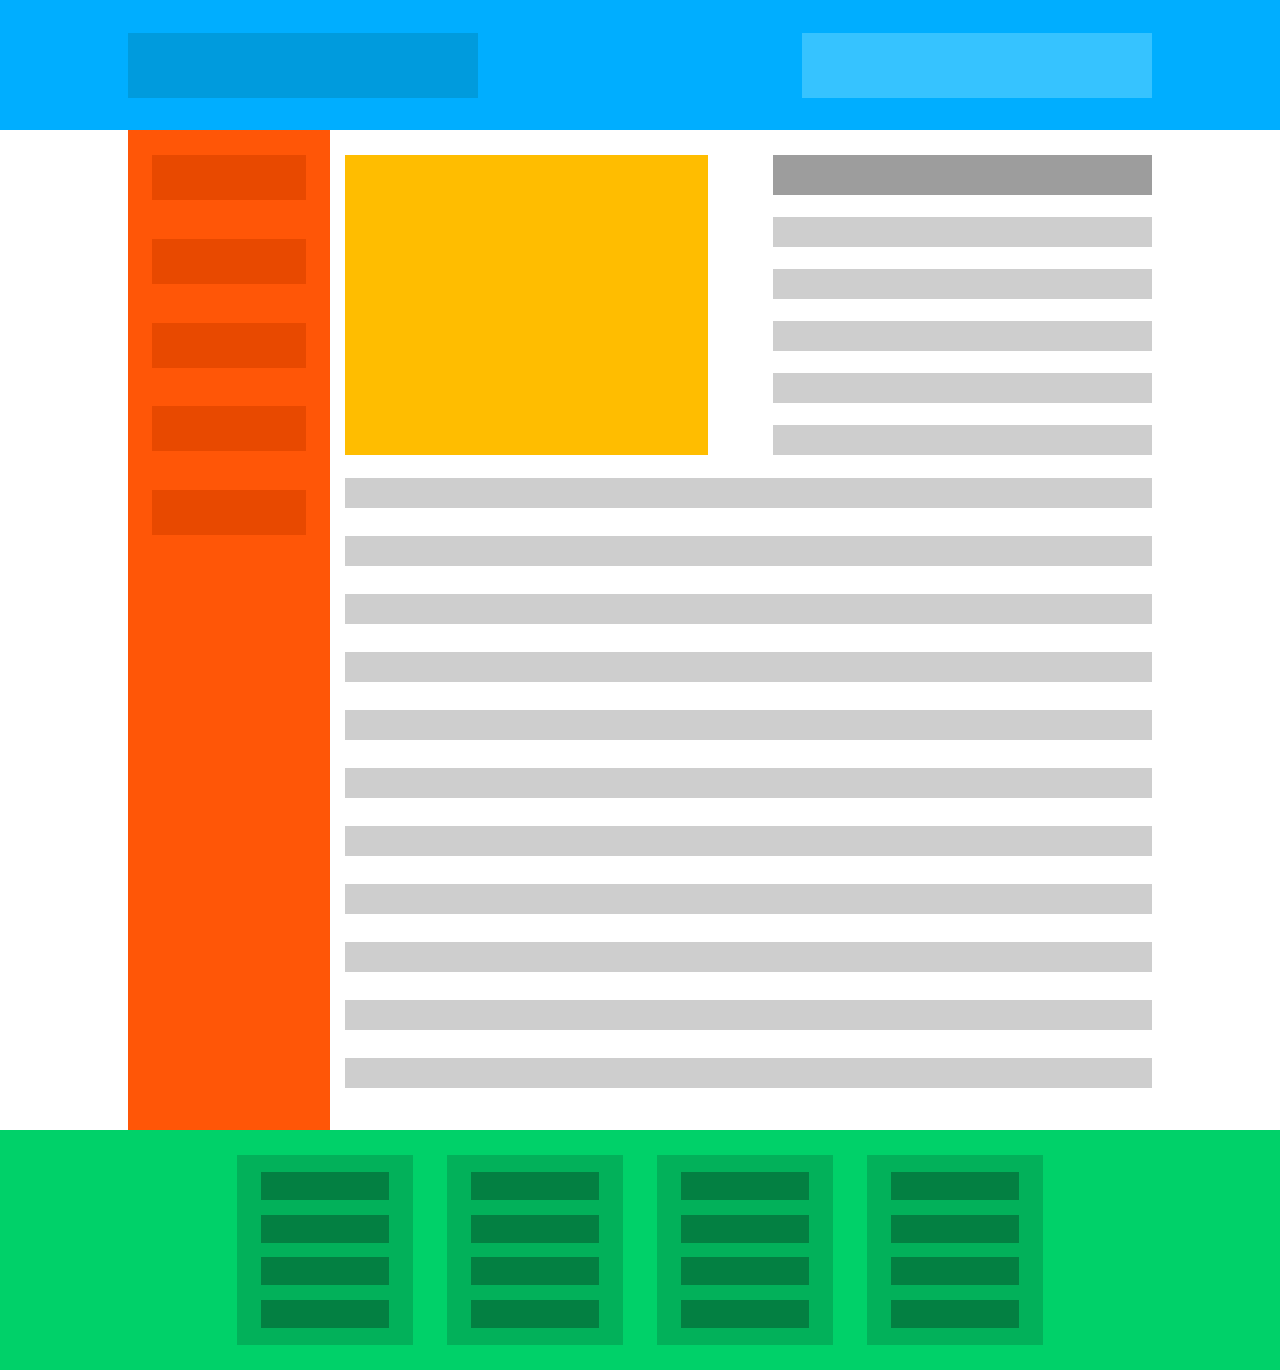
<file: desktop first/index.html>
<!DOCTYPE html>
<html>
 <head>
    <meta http-equiv="Content-Type" content="text/html; charset=UTF-8">
    <meta name="viewport" content="width=device-width, initial-scale=1.0">
    <link rel="stylesheet" href="css/style.css">
    <title>RWD desktop first</title>
 </head>
    
 <body>
   <header class="header">
       <div class="main-header">
         <div class="logo"></div>
         <div class="banner"></div>
       </div>
   </header>
   <div class="wrapper">
       <aside class="aside">
         <div class="aside-conteiner">
          <div class="aside-info"></div>  
          <div class="aside-info"></div> 
          <div class="aside-info"></div> 
          <div class="aside-info aside-info--hidden"></div>
          <div class="aside-info aside-info--hidden"></div>  
        </div>
       </aside>
       <section class="section">
          <div class="main-section-container">
            <div class="section-cover"></div> 
            <div class="first-section-conteiner">
               <div class="section-title"></div>
               <div class="section-description"></div>
               <div class="section-description"></div>
               <div class="section-description"></div>
               <div class="section-description"></div>
               <div class="section-description"></div>   
            </div>
          </div>
            <div class="second-section-conteiner">
               <div class="section-description"></div>
               <div class="section-description"></div>
               <div class="section-description"></div>
               <div class="section-description"></div>
               <div class="section-description"></div>
               <div class="section-description"></div>
               <div class="section-description"></div>
               <div class="section-description"></div>
               <div class="section-description"></div>
               <div class="section-description"></div>
               <div class="section-description"></div> 
            </div> 
       </section>
   </div>
   <footer class="footer">
       <nav class="nav">
            <div class="nav-container">
                <div class="nav-container-div"></div>
                <div class="nav-container-div nav-container--hidden"></div>
                <div class="nav-container-div nav-container--hidden"></div>
                <div class="nav-container-div nav-container--hidden"></div>
            </div>
            <div class="nav-container">
                <div class="nav-container-div"></div>
                <div class="nav-container-div nav-container--hidden"></div>
                <div class="nav-container-div nav-container--hidden"></div>
                <div class="nav-container-div nav-container--hidden"></div>
           </div>    
                
            <div class="nav-container">
                <div class="nav-container-div"></div>
                <div class="nav-container-div nav-container--hidden"></div>
                <div class="nav-container-div nav-container--hidden"></div>
                <div class="nav-container-div nav-container--hidden"></div>
           </div>
           
            <div class="nav-container">
                <div class="nav-container-div"></div>  
                <div class="nav-container-div nav-container--hidden"></div>
                <div class="nav-container-div nav-container--hidden"></div>
                <div class="nav-container-div nav-container--hidden"></div>
           </div>    
       </nav>
   </footer>
 </body>
    
</html>
</file>
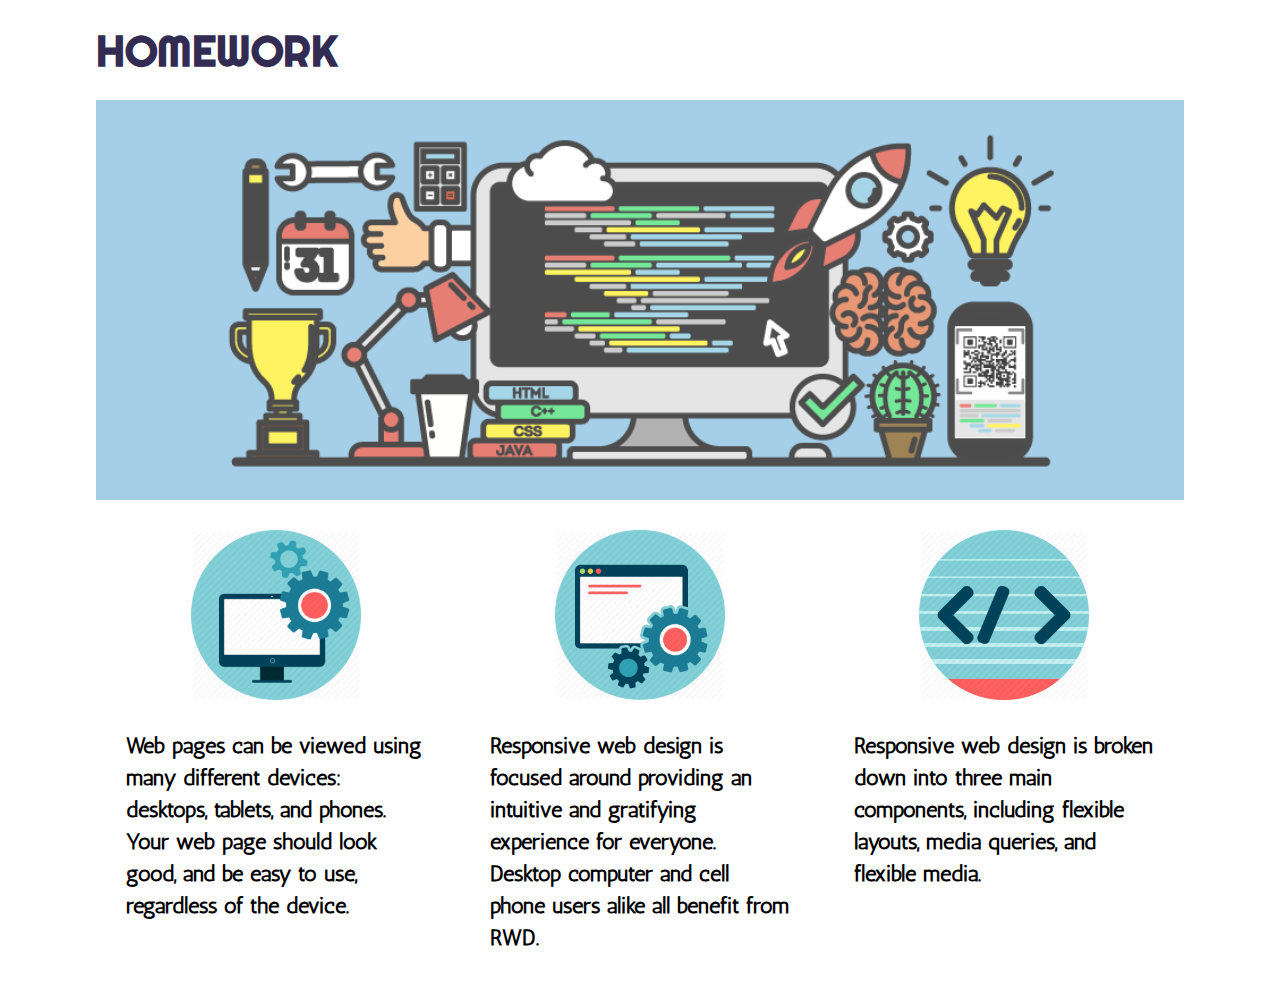
<file: mobile first/index.html>
<!DOCTYPE html>
<html>

<head>
    <meta http-equiv="Content-Type" content="text/html; charset=UTF-8">
    <meta name="viewport" content="width=device-width, initial-scale=1.0">
    <link rel="stylesheet" href="css/style.css">
    <title>RWD first mobile</title>
</head>

<body>
    <header class="header">
        <div class="short-header">
            <span class="logo">Homework</span>
        </div>
    </header>
    <div class="wrapper">
        <section class="section"></section>
        <div class="content">
            <div class="content-container">
                <div class="content-container-image first"></div>
                <div class="content-container-text">
                    <span class="content-container__description">
                         Web pages can be viewed using many different devices: desktops, tablets, and phones. Your web page should look good, and be easy to use, regardless of the device.
                     </span>
                </div>
            </div>
            <div class="content-container">
                <div class="content-container-image second"></div>
                <div class="content-container-text">
                    <span class="content-container__description">
                         Responsive web design is focused around providing an intuitive and gratifying experience for everyone. Desktop computer and cell phone users alike all benefit from RWD.
                      </span>
                </div>
            </div>
            <div class="content-container">
                <div class="content-container-image third"></div>
                <div class="content-container-text">
                    <span class="content-container__description">
                         Responsive web design is broken down into three main components, including flexible layouts, media queries, and flexible media. 
                       </span>
                </div>
            </div>
        </div>
    </div>
</body>

</html>
</file>
<file: desktop first/css/style.css>
* {
    padding: 0;
    margin: 0;
    border: 0;
}
.header {
    width: 100%;
    height: 130px;
    background: #00AEFF;
}
.main-header {
    width: 80%;
    height: 130px;
    display: flex;
    justify-content: space-between;
    align-items: center;
    margin: 0 auto;
}
.logo {
    width: 350px;
    height: 65px;
    background: #009BDD;
}
.banner {
    width: 350px;
    height: 65px;
    background: #36C3FF;
}
.wrapper {
    width: 80%;
    height: 1000px;
    display: flex;
    margin: 0 auto;
}
.aside {
    width: 20%;
    background: #FF5607; 
}
.aside-conteiner {
    width: 76%;
    height: 380px;
    display: flex;
    flex-wrap: wrap;
    align-content: space-between;
    margin: 25px auto 0px;
}
.aside-info {
    width: 100%;
    height: 45px; 
    background: #E84900;
}
.section {
    width: 80%;
    display: flex;
    flex-wrap: wrap;
    padding: 25px 0px 20px 15px; 
}
.main-section-container {
    width: 100%;
    display: flex;
    justify-content: space-between;
}
.section-cover {
    width: 45%;
    height: 300px;
    background: #FFBD00;
}

.first-section-conteiner {
    width: 47%;
    height: 300px;
    display: flex;
    flex-wrap: wrap;
    align-content: space-between; 
}
.section-title {
    width: 100%;
    height: 40px; 
    background: #9D9D9D;
}
.section-description {
    width: 100%;
    height: 30px;
    background: #CECECE;
}
.second-section-conteiner {
    width: 100%;
    height: 610px;
    display: flex;
    flex-wrap: wrap;
    align-content: space-between;
}
.footer {
    width: 100%;
    height: 240px;
    background: #00D169;
    display: flex;
}
.nav {
    width: 63%;
    margin: 0 auto;
    display: flex;
    justify-content: space-between;
    align-items: center;
}
.nav-container {
    width: 176px;
    height: 170px;
    display: flex;
    flex-wrap: wrap;
    align-content: space-around;
    background: #02B15A;
    padding: 10px 0px;
    
}
.nav-container-div {
    width: 73%;
    height: 28px;
    background: #038042;
    margin: 0 auto;
}
@media screen and (max-width: 1240px) {
    
    .main-header {
       width: 95%; 
    }
    .wrapper {
        width: 100%;
    }
    .section {
        padding: 25px 15px 20px;
    }
    .nav {
      width: 80%;  
    }
    
}

@media screen and (max-width: 375px) {
    
    .main-header {
        width: 90%;
        flex-wrap: wrap;
        align-content: space-evenly;
    }
    .logo {
        height: 40px;
    }
    .banner {
        height: 40px;
    }
    .wrapper {
        height: 1020px;
        flex-direction: column;
    }
    .aside {
        width: 100%;
        height: 85px;
    }
    .aside-info {
        width: 31%;
        height: 35px;
    }
    .aside-info--hidden {
        display: none;
    }
    .aside-conteiner {
        width: 90%;
        justify-content: space-between;
        height: auto;
        flex-wrap: nowrap;
    }
    .section-title {
        height: 30px;

    }
    .section-description {
        height: 20px;
    }
    .first-section-conteiner {
        width: 95%;
        height: 230px;
        margin: 20px auto 0;
    }
    .second-section-conteiner {
        width: 95%;
        height: 420px;
        margin: 20px auto 0;
    }
    .section-cover {
        width: 100%;
        height: 220px;
    }
    .main-section-container {
        flex-direction: column;
    }
    .section {
        width: 100%;
        flex-direction: column;
        padding: 0;
    }
    .footer {
        height: auto;
    }
    .nav {
        width: 90%;
        flex-wrap: wrap;
        padding: 10px 0;
    }
    .nav-container {
        width: 100%;
        height: 40px;
        padding-left: 20px;
        margin: 10px 0;
    }
    .nav-container-div {
        width: 60%;
        margin: 5px;
    }
    .nav-container--hidden {
        display: none;
    }
}
</file>
<file: mobile first/css/style.css>
@font-face{
    font-family: 'Antic-Regular';
    src: url(../fonts/Antic-Regular.ttf);
}
@font-face{
    font-family: 'Righteous-Regular';
    src: url(../fonts/Righteous-Regular.ttf);
}
* {
    padding: 0;
    margin: 0;
    border: 0;
}
.header {
    height: 100px;
    display: flex;
    align-items: center;
    justify-content: center;
}
.logo {
    font-family: Righteous-Regular;
    font-size: 42px;
    font-weight: 900;
    text-transform: uppercase;
    color: #322C52;
    animation: 1.5s linear 0s infinite alternate move_animation;
}
.section {
    min-width: 300px;
    height: 200px;
    background-image: url(../img/pro.png);
    background-size: cover;
    background-position: center;
    display: flex;
}
.content-container {
    margin: 30px;
}
.content-container-text {
    max-width: 350px;
    display: flex;
    margin-top: 30px;
}
.content-container__description {
    font-family: Antic-Regular;
    font-size: 20px;
    font-weight: 900;
    line-height: 30px;
}
.content-container-image {
    transition: all 0.1s ease-in-out;
}
.content-container-image:hover {
    transform: translateY(-10px);
    transition: all 0.5s ease-in-out;
}
.first {
    max-width: 200px;
    height: 200px;
    background-image: url(../img/icon-1.png);
    background-size: cover;
    margin: 0 auto;
}
.second {
    max-width: 200px;
    height: 200px;
    background-image: url(../img/icon-2.png);
    background-size: cover;
    margin: 0 auto;
}
.third{
    max-width: 200px;
    height: 200px;
    background-image: url(../img/icon-3.png);
    background-size: cover;
    margin: 0 auto;
}
@media screen and (min-width: 375px) {
    .header {
        width: 100%;
        justify-content: flex-start;
    }
    .short-header {
        margin-left: 50px;
    }
    .section {
        height: 300px;
    }
    .content-container-image {
        max-width: 250px;
        height: 250px;
    }
    .content-container-text {
        max-width: 640px;
    }
    .content-container__description {
        font-size: 22px;
        line-height: 32px;
    }
}
@media screen and (min-width: 640px){
    .content {
        width: 100%;
        display: flex;
        flex-wrap: wrap;
        justify-content: space-between;
    }
    .content-container-text {
        max-width: 250px;
    }
    .content-container-image {
        max-width: 150px;
        height: 150px;
    }
}
@media screen and (min-width: 768px) {
    .wrapper {
        width: 85%;
        margin: 0 auto;
    }
    .short-header {
        width: 85%;
        margin: 0 auto;
    }
    .section {
        height: 400px;
    }
    .content {
        flex-wrap: nowrap;
    }
    .content-container-text {
        max-width: 300px;
    }
    .content-container-image {
        min-width: 170px;
        height: 170px;
    }
    .content-container__description {
        font-size: 22px;
        line-height: 32px;
    }
}
@keyframes  move_animation{
    from { margin-left: 0%; }
    to { margin-left: 15%; }
}
</file>
